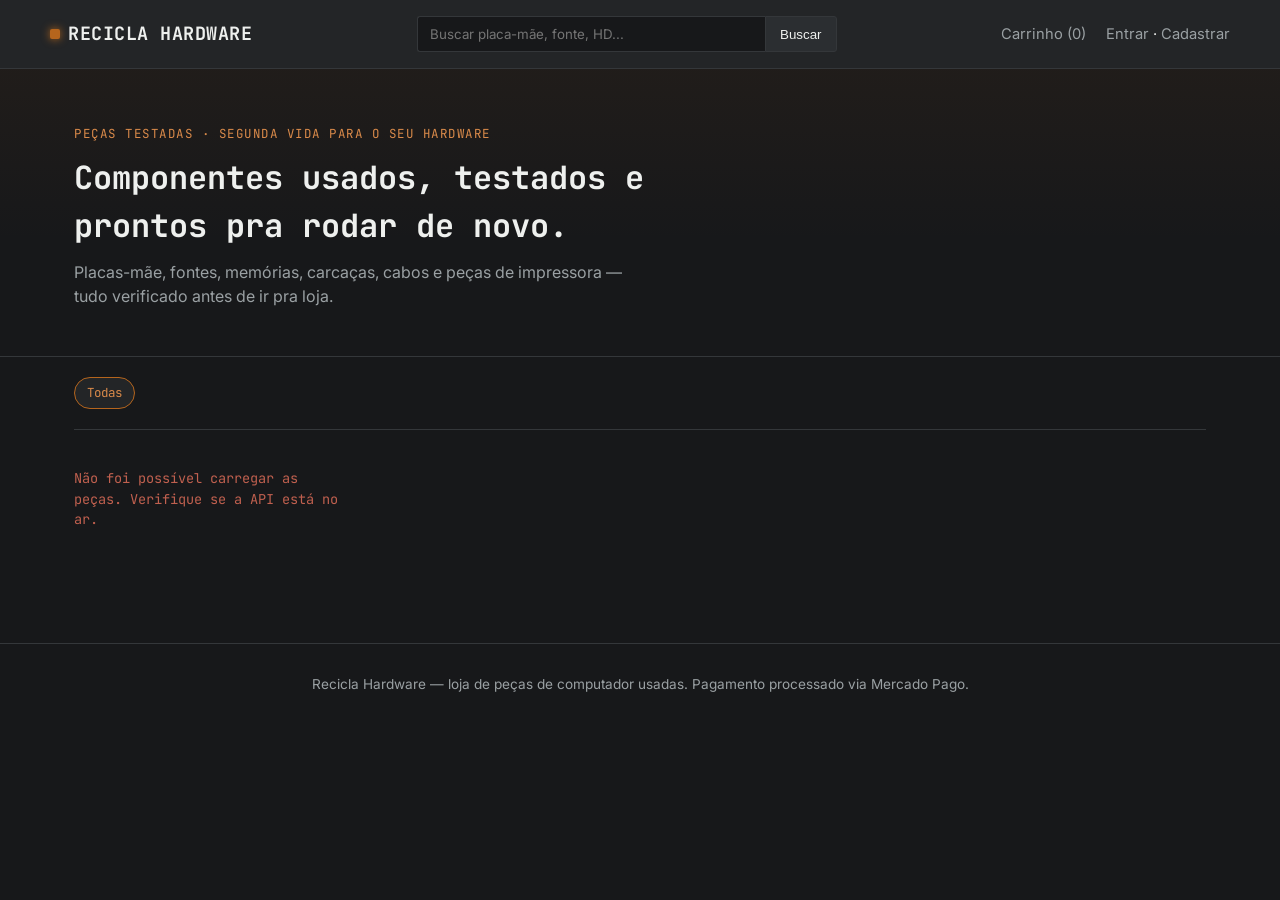
<file: loja-pecas-frontend/frontend/index.html>
<!DOCTYPE html>
<html lang="pt-BR">
<head>
<meta charset="UTF-8">
<meta name="viewport" content="width=device-width, initial-scale=1.0">
<title>Recicla Hardware — Peças de computador usadas</title>
<link rel="stylesheet" href="css/style.css">
</head>
<body>

<header class="topo">
  <div class="container topo-inner">
    <div class="logo"><span class="chip"></span> RECICLA HARDWARE</div>
    <form class="busca-form" id="form-busca">
      <input type="text" id="campo-busca" placeholder="Buscar placa-mãe, fonte, HD...">
      <button type="submit">Buscar</button>
    </form>
    <nav class="topo-nav">
      <a href="carrinho.html">Carrinho (<span id="contador-carrinho">0</span>)</a>
      <span id="area-usuario"></span>
    </nav>
  </div>
</header>

<section class="hero">
  <div class="container">
    <span class="eyebrow">Peças testadas &middot; segunda vida para o seu hardware</span>
    <h1>Componentes usados, testados e prontos pra rodar de novo.</h1>
    <p>Placas-mãe, fontes, memórias, carcaças, cabos e peças de impressora — tudo verificado antes de ir pra loja.</p>
  </div>
</section>

<div class="container">
  <div class="categorias-trilha" id="lista-categorias">
    <span class="categoria-pino ativa" data-id="">Todas</span>
  </div>

  <div class="grid-produtos" id="grid-produtos">
    <p style="color:var(--texto-fraco)">Carregando peças...</p>
  </div>
</div>

<footer>
  Recicla Hardware — loja de peças de computador usadas. Pagamento processado via Mercado Pago.
</footer>

<script src="js/api.js"></script>
<script>
const params = new URLSearchParams(window.location.search);
let categoriaAtual = params.get('categoria') || '';
let buscaAtual = params.get('busca') || '';

function renderUsuario() {
  const usuario = pegarUsuario();
  const area = document.getElementById('area-usuario');
  if (usuario) {
    area.innerHTML = `<a href="pedidos.html">${usuario.nome.split(' ')[0]}</a> · <a href="#" onclick="sair();return false;">Sair</a>` +
      (usuario.is_admin ? ' · <a href="admin.html">Admin</a>' : '');
  } else {
    area.innerHTML = `<a href="login.html">Entrar</a> · <a href="cadastro.html">Cadastrar</a>`;
  }
}

async function carregarCategorias() {
  try {
    const categorias = await api('/produtos/categorias/todas');
    const lista = document.getElementById('lista-categorias');
    categorias.forEach(c => {
      const el = document.createElement('span');
      el.className = 'categoria-pino' + (String(c.id) === categoriaAtual ? ' ativa' : '');
      el.textContent = c.nome;
      el.onclick = () => { window.location.href = `index.html?categoria=${c.id}`; };
      lista.appendChild(el);
    });
  } catch (e) { console.error(e); }
}

async function carregarProdutos() {
  const grid = document.getElementById('grid-produtos');
  try {
    let query = [];
    if (categoriaAtual) query.push(`categoria=${categoriaAtual}`);
    if (buscaAtual) query.push(`busca=${encodeURIComponent(buscaAtual)}`);
    const produtos = await api(`/produtos${query.length ? '?' + query.join('&') : ''}`);

    if (produtos.length === 0) {
      grid.innerHTML = '<p style="color:var(--texto-fraco)">Nenhuma peça encontrada.</p>';
      return;
    }

    grid.innerHTML = '';
    produtos.forEach(p => {
      const card = document.createElement('div');
      card.className = 'card-produto';
      card.innerHTML = `
        <a href="produto.html?id=${p.id}">
          <div class="imagem">${p.imagem_url ? `<img src="${p.imagem_url}" alt="${p.titulo}">` : 'sem imagem'}</div>
        </a>
        <div class="info">
          <span class="condicao">${p.condicao}</span>
          <h3><a href="produto.html?id=${p.id}" style="color:inherit">${p.titulo}</a></h3>
          <span class="preco">R$ ${Number(p.preco).toFixed(2)}</span>
          ${p.estoque <= 2 ? `<span class="estoque-baixo">últimas ${p.estoque} unid.</span>` : ''}
        </div>`;
      grid.appendChild(card);
    });
  } catch (e) {
    grid.innerHTML = `<p class="erro-msg">Não foi possível carregar as peças. Verifique se a API está no ar.</p>`;
  }
}

document.getElementById('form-busca').addEventListener('submit', (e) => {
  e.preventDefault();
  const valor = document.getElementById('campo-busca').value;
  window.location.href = `index.html?busca=${encodeURIComponent(valor)}`;
});

renderUsuario();
carregarCategorias();
carregarProdutos();
</script>
</body>
</html>
</file>
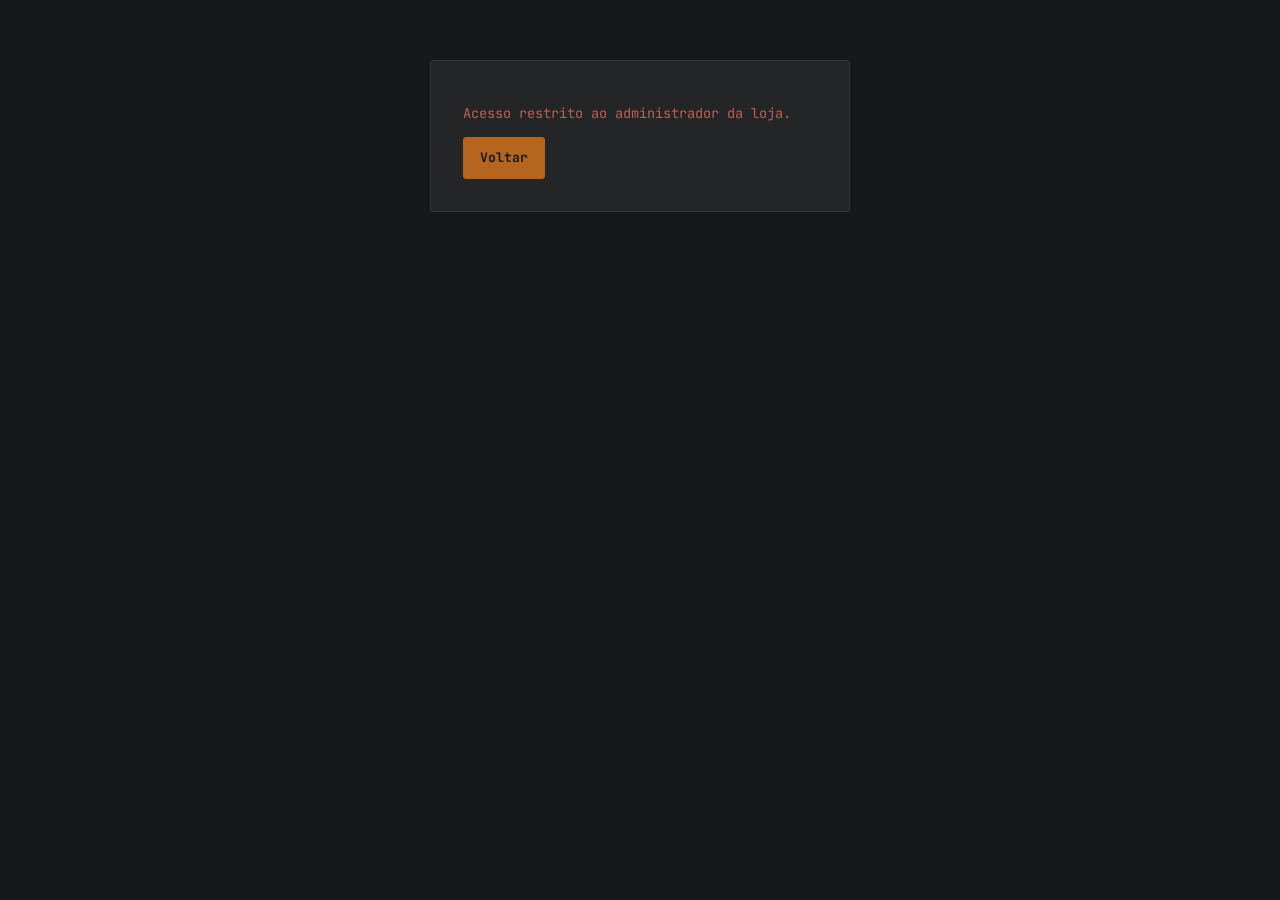
<file: loja-pecas-frontend/frontend/admin.html>
<!DOCTYPE html>
<html lang="pt-BR">
<head>
<meta charset="UTF-8">
<meta name="viewport" content="width=device-width, initial-scale=1.0">
<title>Admin — Recicla Hardware</title>
<link rel="stylesheet" href="css/style.css">
</head>
<body>

<header class="topo">
  <div class="container topo-inner">
    <div class="logo"><a href="index.html" style="color:inherit"><span class="chip"></span> RECICLA HARDWARE — ADMIN</a></div>
    <nav class="topo-nav"><a href="index.html">Ver loja</a> · <a href="#" onclick="sair();return false;">Sair</a></nav>
  </div>
</header>

<div class="container" style="padding:40px 0; max-width:900px">
  <h1 id="titulo-form">Cadastrar nova peça</h1>
  <form id="form-produto" class="form-card" style="max-width:100%;margin:0 0 40px">
    <input type="hidden" id="produto_id">
    <div class="campo"><label>Título</label><input type="text" id="titulo" required></div>
    <div class="campo"><label>Descrição</label><textarea id="descricao" rows="3"></textarea></div>
    <div class="campo"><label>Categoria</label><select id="categoria_id"></select></div>
    <div class="campo"><label>Condição</label>
      <select id="condicao">
        <option value="usado">Usado - funcionando</option>
        <option value="seminovo">Seminovo</option>
        <option value="para retirada de peças">Para retirada de peças</option>
      </select>
    </div>
    <div class="campo"><label>Preço (R$)</label><input type="number" step="0.01" id="preco" required></div>
    <div class="campo"><label>Estoque</label><input type="number" id="estoque" value="1" required></div>
    <div class="campo"><label>URL da imagem</label><input type="text" id="imagem_url" placeholder="https://..."></div>
    <button class="btn" type="submit" id="btn-submit">Cadastrar peça</button>
    <button class="btn secundario" type="button" id="btn-cancelar" style="display:none;margin-left:8px">Cancelar edição</button>
    <p id="msg" class="ok-msg"></p>
  </form>

  <h2>Peças cadastradas</h2>
  <div id="lista-admin"></div>
</div>

<script src="js/api.js"></script>
<script>
async function verificarAcesso() {
  const usuario = pegarUsuario();
  if (!usuario || !usuario.is_admin) {
    document.body.innerHTML = '<div class="form-card"><p class="erro-msg">Acesso restrito ao administrador da loja.</p><a class="btn" href="index.html">Voltar</a></div>';
    throw new Error('sem acesso');
  }
}

async function carregarCategorias() {
  const select = document.getElementById('categoria_id');
  const categorias = await api('/produtos/categorias/todas');
  select.innerHTML = categorias.map(c => `<option value="${c.id}">${c.nome}</option>`).join('');
}

let produtosCache = [];

async function carregarLista() {
  const lista = document.getElementById('lista-admin');
  produtosCache = await api('/produtos');
  lista.innerHTML = produtosCache.map(p => `
    <div class="linha-carrinho">
      <div style="flex:1"><strong>${p.titulo}</strong> · R$ ${Number(p.preco).toFixed(2)} · estoque: ${p.estoque}</div>
      <button class="btn secundario" data-editar="${p.id}">editar</button>
      <button class="btn secundario" data-remover="${p.id}">remover</button>
    </div>`).join('');

  lista.querySelectorAll('button[data-remover]').forEach(btn => {
    btn.onclick = async () => {
      if (!confirm('Remover esta peça da loja?')) return;
      await api(`/produtos/${btn.dataset.remover}`, { method: 'DELETE' });
      carregarLista();
    };
  });

  lista.querySelectorAll('button[data-editar]').forEach(btn => {
    btn.onclick = () => preencherFormularioParaEdicao(btn.dataset.editar);
  });
}

function preencherFormularioParaEdicao(id) {
  const p = produtosCache.find(item => String(item.id) === String(id));
  if (!p) return;

  document.getElementById('produto_id').value = p.id;
  document.getElementById('titulo').value = p.titulo;
  document.getElementById('descricao').value = p.descricao || '';
  document.getElementById('categoria_id').value = p.categoria_id || '';
  document.getElementById('condicao').value = p.condicao || 'usado';
  document.getElementById('preco').value = p.preco;
  document.getElementById('estoque').value = p.estoque;
  document.getElementById('imagem_url').value = p.imagem_url || '';

  document.getElementById('titulo-form').textContent = `Editando: ${p.titulo}`;
  document.getElementById('btn-submit').textContent = 'Salvar alterações';
  document.getElementById('btn-cancelar').style.display = 'inline-block';
  document.getElementById('msg').textContent = '';

  window.scrollTo({ top: 0, behavior: 'smooth' });
}

function cancelarEdicao() {
  document.getElementById('form-produto').reset();
  document.getElementById('produto_id').value = '';
  document.getElementById('titulo-form').textContent = 'Cadastrar nova peça';
  document.getElementById('btn-submit').textContent = 'Cadastrar peça';
  document.getElementById('btn-cancelar').style.display = 'none';
}

document.getElementById('btn-cancelar').addEventListener('click', cancelarEdicao);

document.getElementById('form-produto').addEventListener('submit', async (e) => {
  e.preventDefault();
  const msg = document.getElementById('msg');
  const id = document.getElementById('produto_id').value;
  const dados = {
    titulo: document.getElementById('titulo').value,
    descricao: document.getElementById('descricao').value,
    categoria_id: document.getElementById('categoria_id').value,
    condicao: document.getElementById('condicao').value,
    preco: document.getElementById('preco').value,
    estoque: document.getElementById('estoque').value,
    imagem_url: document.getElementById('imagem_url').value
  };

  try {
    if (id) {
      // edição de peça existente — mantém ativo=true
      await api(`/produtos/${id}`, { method: 'PUT', body: JSON.stringify({ ...dados, ativo: true }) });
      msg.className = 'ok-msg';
      msg.textContent = 'Peça atualizada com sucesso!';
      cancelarEdicao();
    } else {
      await api('/produtos', { method: 'POST', body: JSON.stringify(dados) });
      msg.className = 'ok-msg';
      msg.textContent = 'Peça cadastrada com sucesso!';
      e.target.reset();
    }
    carregarLista();
  } catch (err) {
    msg.className = 'erro-msg';
    msg.textContent = err.message;
  }
});

verificarAcesso().then(() => { carregarCategorias(); carregarLista(); });
</script>
</body>
</html>
</file>
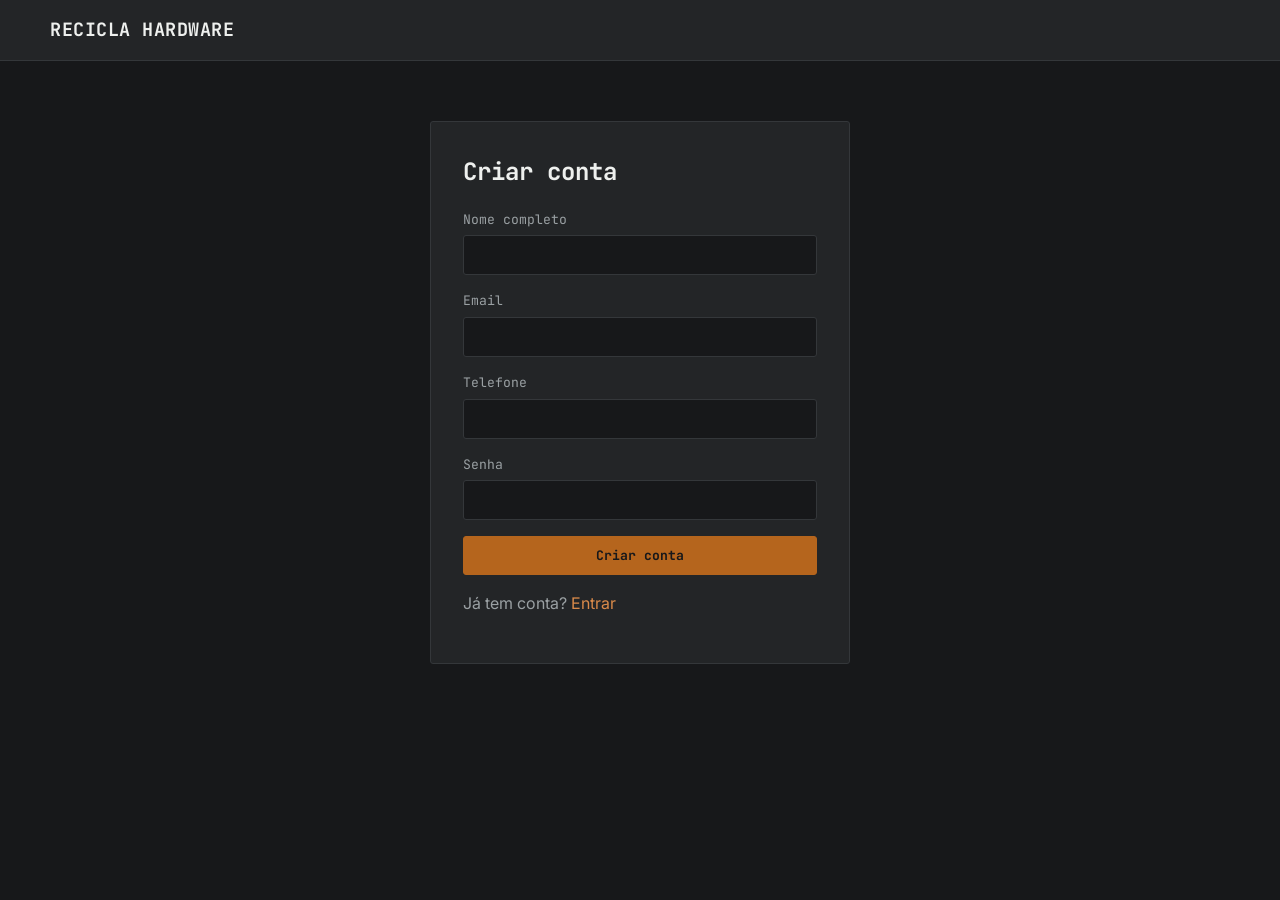
<file: loja-pecas-frontend/frontend/cadastro.html>
<!DOCTYPE html>
<html lang="pt-BR">
<head>
<meta charset="UTF-8">
<meta name="viewport" content="width=device-width, initial-scale=1.0">
<title>Cadastro — Recicla Hardware</title>
<link rel="stylesheet" href="css/style.css">
</head>
<body>

<header class="topo">
  <div class="container topo-inner">
    <div class="logo"><a href="index.html" style="color:inherit"><span class="chip"></span> RECICLA HARDWARE</a></div>
  </div>
</header>

<div class="form-card">
  <h2>Criar conta</h2>
  <form id="form-cadastro">
    <div class="campo"><label>Nome completo</label><input type="text" id="nome" required></div>
    <div class="campo"><label>Email</label><input type="email" id="email" required></div>
    <div class="campo"><label>Telefone</label><input type="text" id="telefone"></div>
    <div class="campo"><label>Senha</label><input type="password" id="senha" required minlength="6"></div>
    <button class="btn bloco" type="submit">Criar conta</button>
    <p id="msg-erro" class="erro-msg"></p>
  </form>
  <p style="margin-top:16px;color:var(--texto-fraco)">Já tem conta? <a href="login.html">Entrar</a></p>
</div>

<script src="js/api.js"></script>
<script>
document.getElementById('form-cadastro').addEventListener('submit', async (e) => {
  e.preventDefault();
  const msgErro = document.getElementById('msg-erro');
  msgErro.textContent = '';
  try {
    const resposta = await api('/auth/cadastro', {
      method: 'POST',
      body: JSON.stringify({
        nome: document.getElementById('nome').value,
        email: document.getElementById('email').value,
        telefone: document.getElementById('telefone').value,
        senha: document.getElementById('senha').value
      })
    });
    salvarSessao(resposta.usuario, resposta.token);
    window.location.href = 'index.html';
  } catch (e) {
    msgErro.textContent = e.message;
  }
});
</script>
</body>
</html>
</file>
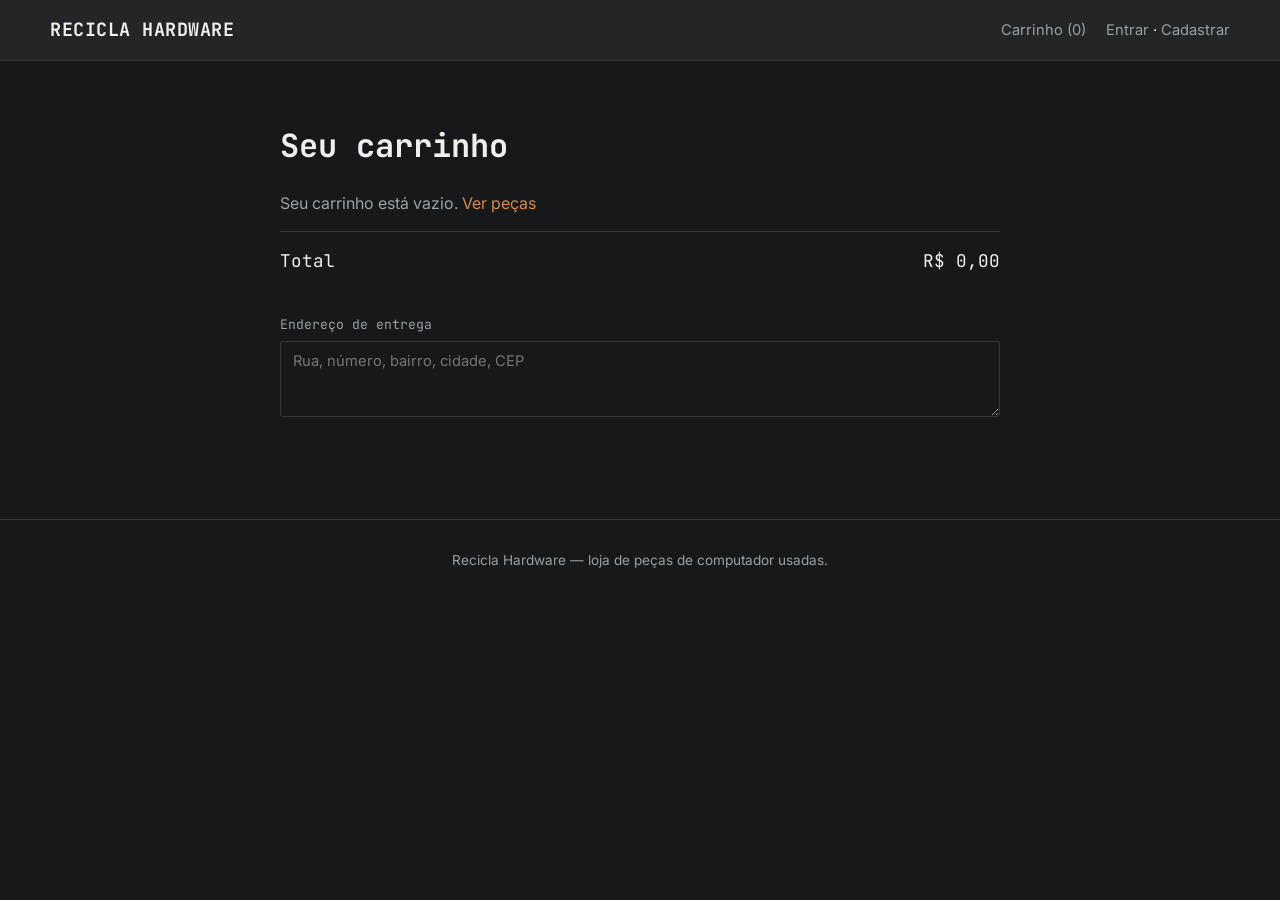
<file: loja-pecas-frontend/frontend/carrinho.html>
<!DOCTYPE html>
<html lang="pt-BR">
<head>
<meta charset="UTF-8">
<meta name="viewport" content="width=device-width, initial-scale=1.0">
<title>Carrinho — Recicla Hardware</title>
<link rel="stylesheet" href="css/style.css">
</head>
<body>

<header class="topo">
  <div class="container topo-inner">
    <div class="logo"><a href="index.html" style="color:inherit"><span class="chip"></span> RECICLA HARDWARE</a></div>
    <nav class="topo-nav">
      <a href="carrinho.html">Carrinho (<span id="contador-carrinho">0</span>)</a>
      <span id="area-usuario"></span>
    </nav>
  </div>
</header>

<div class="container" style="padding:40px 0; max-width:720px">
  <h1>Seu carrinho</h1>
  <div id="lista-itens"></div>
  <div class="resumo-total"><span>Total</span><span id="valor-total">R$ 0,00</span></div>

  <div class="campo" style="margin-top:24px">
    <label>Endereço de entrega</label>
    <textarea id="endereco" rows="3" placeholder="Rua, número, bairro, cidade, CEP"></textarea>
  </div>

  <p id="msg-erro" class="erro-msg"></p>
  <button class="btn bloco" id="btn-finalizar" style="margin-top:10px">Finalizar compra com Mercado Pago</button>
</div>

<footer>Recicla Hardware — loja de peças de computador usadas.</footer>

<script src="js/api.js"></script>
<script>
function renderUsuario() {
  const usuario = pegarUsuario();
  const area = document.getElementById('area-usuario');
  area.innerHTML = usuario
    ? `<a href="pedidos.html">${usuario.nome.split(' ')[0]}</a> · <a href="#" onclick="sair();return false;">Sair</a>`
    : `<a href="login.html">Entrar</a> · <a href="cadastro.html">Cadastrar</a>`;
}

function renderCarrinho() {
  const carrinho = pegarCarrinho();
  const lista = document.getElementById('lista-itens');
  if (carrinho.length === 0) {
    lista.innerHTML = '<p style="color:var(--texto-fraco)">Seu carrinho está vazio. <a href="index.html">Ver peças</a></p>';
    document.getElementById('btn-finalizar').style.display = 'none';
    document.getElementById('valor-total').textContent = 'R$ 0,00';
    return;
  }
  lista.innerHTML = '';
  let total = 0;
  carrinho.forEach(item => {
    total += item.preco * item.quantidade;
    const linha = document.createElement('div');
    linha.className = 'linha-carrinho';
    linha.innerHTML = `
      <div class="imagem-mini">${item.imagem_url ? `<img src="${item.imagem_url}">` : ''}</div>
      <div style="flex:1">
        <strong>${item.titulo}</strong><br>
        <span style="color:var(--texto-fraco)">R$ ${item.preco.toFixed(2)} cada</span>
      </div>
      <div class="qtd-controle">
        <button data-acao="menos">−</button>
        <span>${item.quantidade}</span>
        <button data-acao="mais">+</button>
      </div>
      <strong>R$ ${(item.preco * item.quantidade).toFixed(2)}</strong>
      <button class="btn secundario" data-acao="remover">remover</button>`;
    linha.querySelector('[data-acao="mais"]').onclick = () => { item.quantidade++; salvarCarrinho(carrinho); renderCarrinho(); };
    linha.querySelector('[data-acao="menos"]').onclick = () => {
      item.quantidade--;
      if (item.quantidade <= 0) removerDoCarrinho(item.produto_id);
      else salvarCarrinho(carrinho);
      renderCarrinho();
    };
    linha.querySelector('[data-acao="remover"]').onclick = () => { removerDoCarrinho(item.produto_id); renderCarrinho(); };
    lista.appendChild(linha);
  });
  document.getElementById('valor-total').textContent = `R$ ${total.toFixed(2)}`;
}

document.getElementById('btn-finalizar').addEventListener('click', async () => {
  const msgErro = document.getElementById('msg-erro');
  msgErro.textContent = '';

  if (!pegarUsuario()) {
    window.location.href = 'login.html?voltar=carrinho.html';
    return;
  }

  const carrinho = pegarCarrinho();
  const endereco = document.getElementById('endereco').value;
  if (!endereco) { msgErro.textContent = 'Informe o endereço de entrega.'; return; }

  try {
    const resposta = await api('/pagamentos/criar-preferencia', {
      method: 'POST',
      body: JSON.stringify({
        itens: carrinho.map(i => ({ produto_id: i.produto_id, quantidade: i.quantidade })),
        endereco_entrega: endereco
      })
    });
    localStorage.removeItem('carrinho');
    window.location.href = resposta.init_point; // leva o cliente ao checkout do Mercado Pago
  } catch (e) {
    msgErro.textContent = e.message;
  }
});

renderUsuario();
renderCarrinho();
</script>
</body>
</html>
</file>
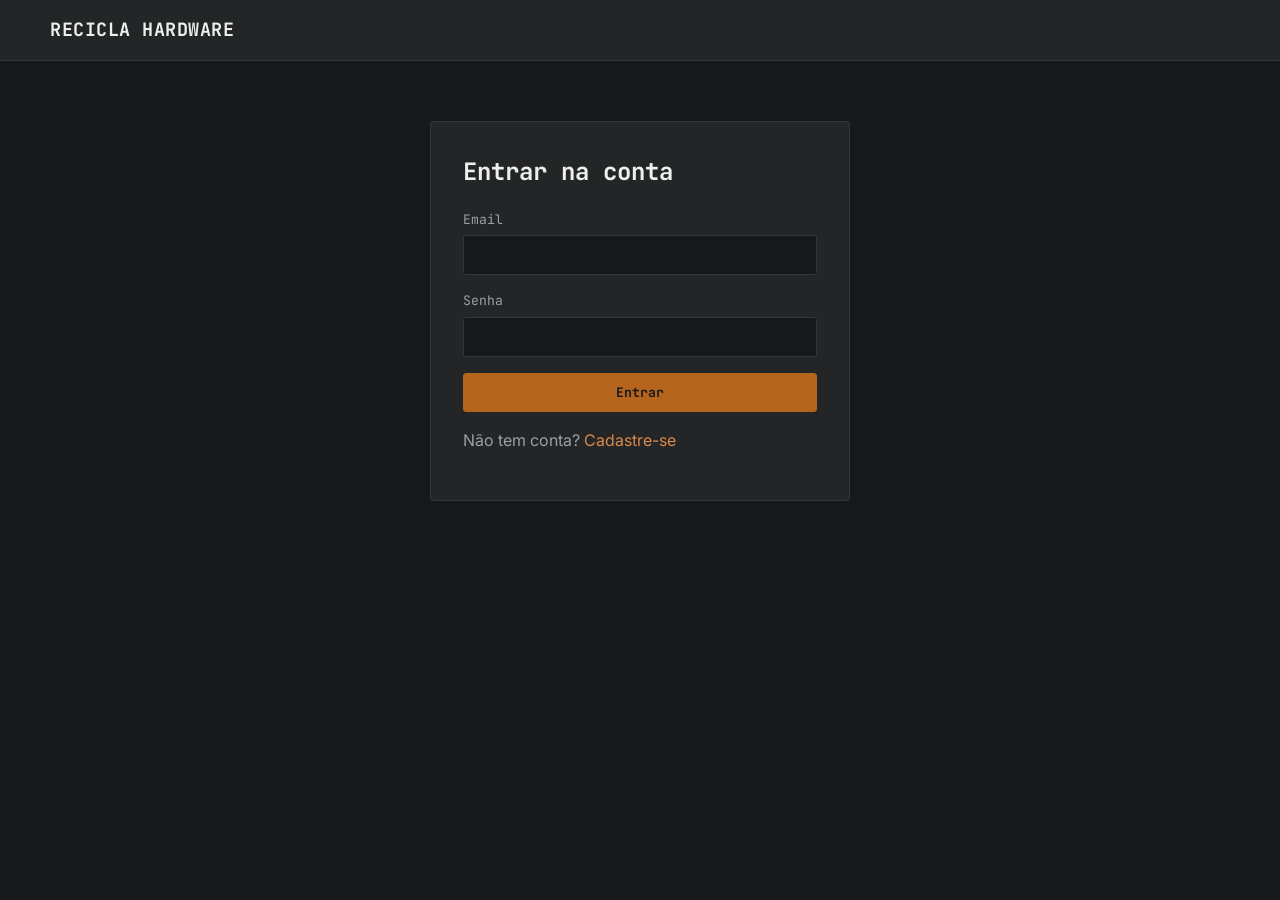
<file: loja-pecas-frontend/frontend/login.html>
<!DOCTYPE html>
<html lang="pt-BR">
<head>
<meta charset="UTF-8">
<meta name="viewport" content="width=device-width, initial-scale=1.0">
<title>Entrar — Recicla Hardware</title>
<link rel="stylesheet" href="css/style.css">
</head>
<body>

<header class="topo">
  <div class="container topo-inner">
    <div class="logo"><a href="index.html" style="color:inherit"><span class="chip"></span> RECICLA HARDWARE</a></div>
  </div>
</header>

<div class="form-card">
  <h2>Entrar na conta</h2>
  <form id="form-login">
    <div class="campo"><label>Email</label><input type="email" id="email" required></div>
    <div class="campo"><label>Senha</label><input type="password" id="senha" required></div>
    <button class="btn bloco" type="submit">Entrar</button>
    <p id="msg-erro" class="erro-msg"></p>
  </form>
  <p style="margin-top:16px;color:var(--texto-fraco)">Não tem conta? <a href="cadastro.html">Cadastre-se</a></p>
</div>

<script src="js/api.js"></script>
<script>
document.getElementById('form-login').addEventListener('submit', async (e) => {
  e.preventDefault();
  const msgErro = document.getElementById('msg-erro');
  msgErro.textContent = '';
  try {
    const resposta = await api('/auth/login', {
      method: 'POST',
      body: JSON.stringify({
        email: document.getElementById('email').value,
        senha: document.getElementById('senha').value
      })
    });
    salvarSessao(resposta.usuario, resposta.token);
    const voltar = new URLSearchParams(window.location.search).get('voltar');
    window.location.href = voltar || 'index.html';
  } catch (e) {
    msgErro.textContent = e.message;
  }
});
</script>
</body>
</html>
</file>
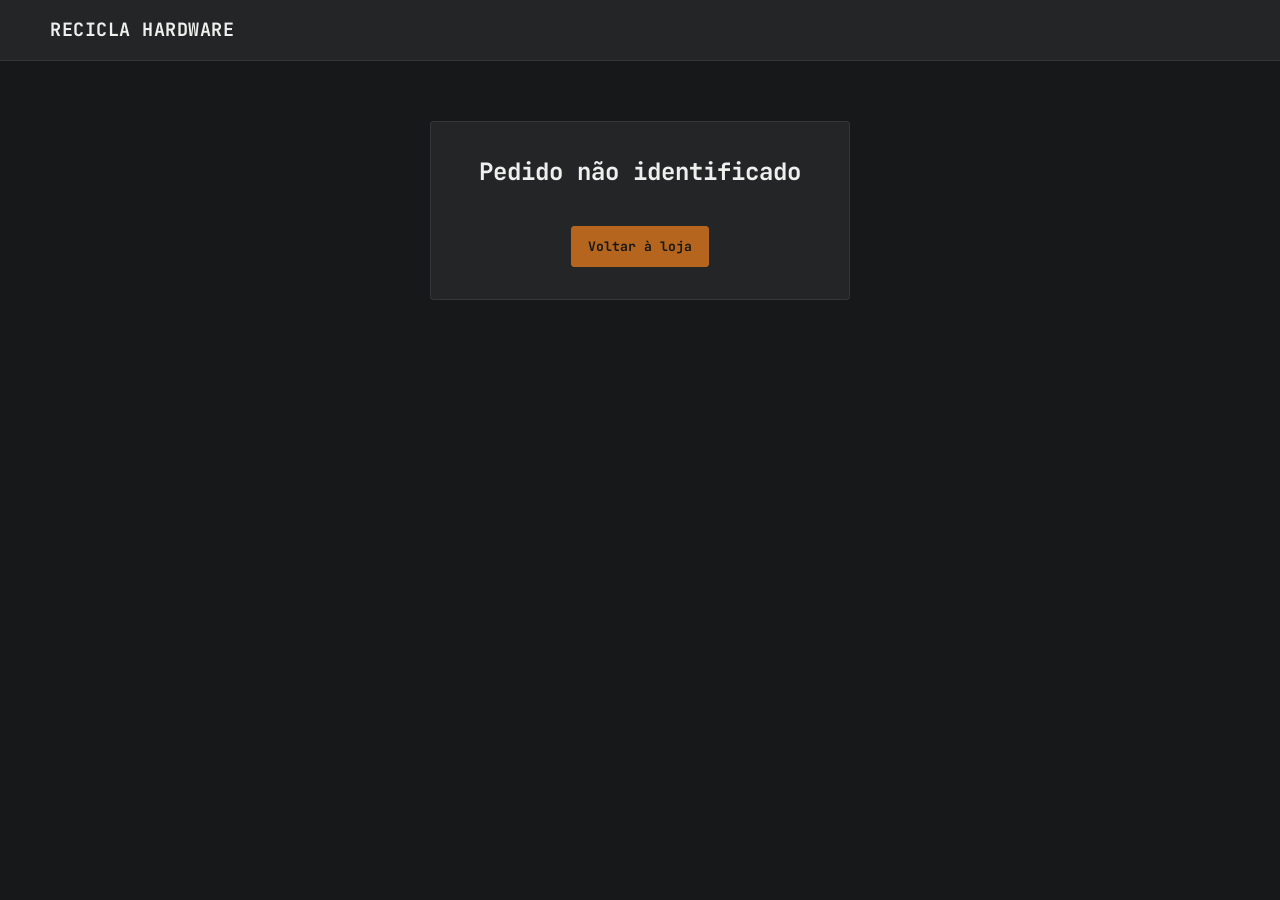
<file: loja-pecas-frontend/frontend/pedido-confirmado.html>
<!DOCTYPE html>
<html lang="pt-BR">
<head>
<meta charset="UTF-8">
<meta name="viewport" content="width=device-width, initial-scale=1.0">
<title>Pedido — Recicla Hardware</title>
<link rel="stylesheet" href="css/style.css">
</head>
<body>

<header class="topo">
  <div class="container topo-inner">
    <div class="logo"><a href="index.html" style="color:inherit"><span class="chip"></span> RECICLA HARDWARE</a></div>
  </div>
</header>

<div class="form-card" style="text-align:center">
  <h2 id="titulo">Verificando seu pedido...</h2>
  <p id="detalhe" style="color:var(--texto-fraco)"></p>
  <a class="btn" href="index.html" style="margin-top:16px;display:inline-block">Voltar à loja</a>
</div>

<script src="js/api.js"></script>
<script>
async function verificar() {
  const params = new URLSearchParams(window.location.search);
  const pedidoId = params.get('pedido');
  const titulo = document.getElementById('titulo');
  const detalhe = document.getElementById('detalhe');
  if (!pedidoId) { titulo.textContent = 'Pedido não identificado'; return; }

  try {
    const pedido = await api(`/pagamentos/status/${pedidoId}`);
    if (pedido.status === 'pago') {
      titulo.textContent = 'Pagamento aprovado! 🎉';
      detalhe.textContent = `Pedido #${pedido.id} confirmado. Você vai receber os detalhes de envio por email.`;
    } else if (pedido.status === 'pendente') {
      titulo.textContent = 'Pagamento em processamento';
      detalhe.textContent = `Assim que o Mercado Pago confirmar, seu pedido #${pedido.id} será atualizado automaticamente.`;
    } else {
      titulo.textContent = 'Pagamento não concluído';
      detalhe.textContent = `O pedido #${pedido.id} não foi aprovado. Você pode tentar novamente.`;
    }
  } catch (e) {
    titulo.textContent = 'Não foi possível verificar o pedido';
  }
}
verificar();
</script>
</body>
</html>
</file>
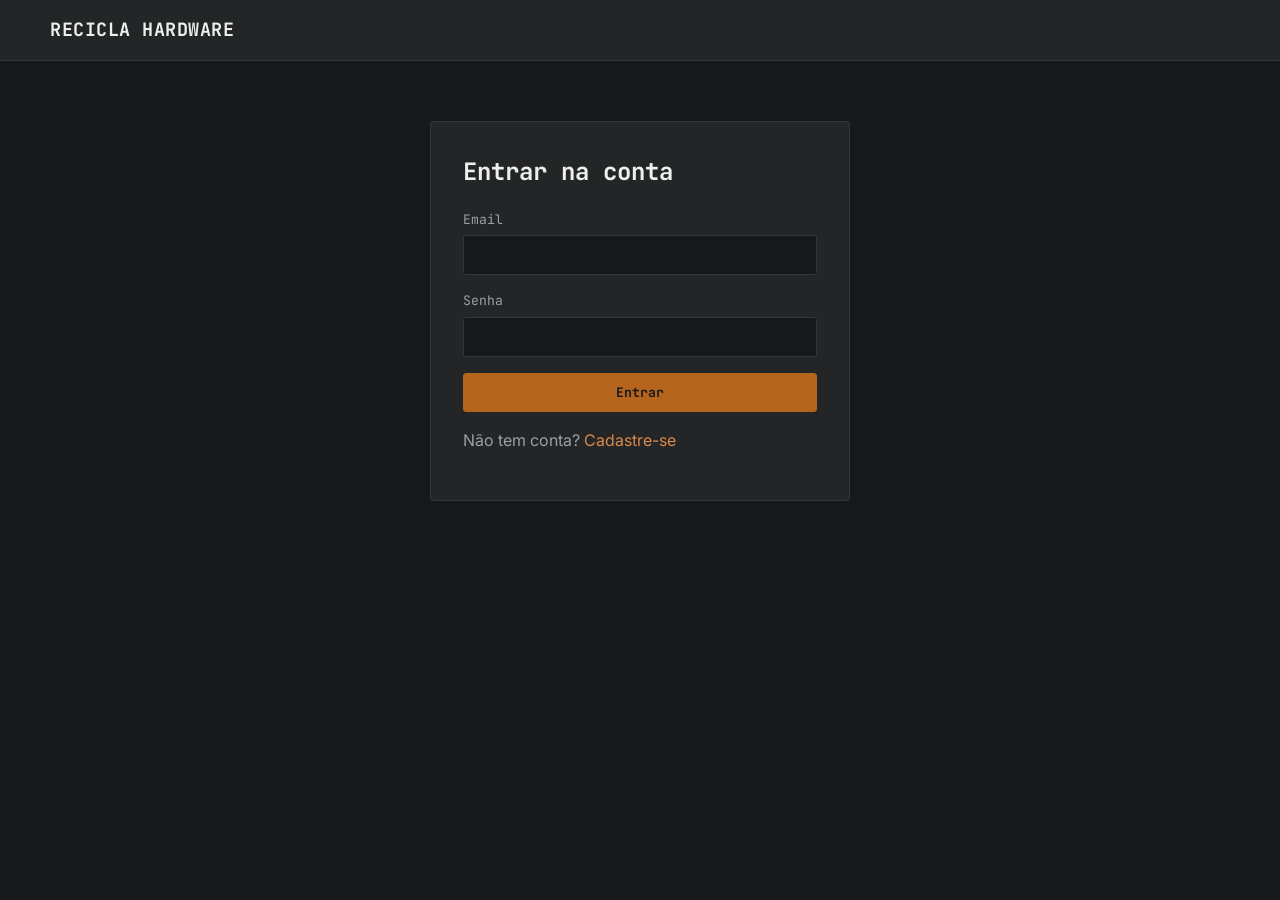
<file: loja-pecas-frontend/frontend/pedidos.html>
<!DOCTYPE html>
<html lang="pt-BR">
<head>
<meta charset="UTF-8">
<meta name="viewport" content="width=device-width, initial-scale=1.0">
<title>Meus pedidos — Recicla Hardware</title>
<link rel="stylesheet" href="css/style.css">
</head>
<body>

<header class="topo">
  <div class="container topo-inner">
    <div class="logo"><a href="index.html" style="color:inherit"><span class="chip"></span> RECICLA HARDWARE</a></div>
    <nav class="topo-nav"><a href="#" onclick="sair();return false;">Sair</a></nav>
  </div>
</header>

<div class="container" style="padding:40px 0; max-width:720px">
  <h1>Meus pedidos</h1>
  <div id="lista-pedidos"></div>
</div>

<script src="js/api.js"></script>
<script>
async function carregar() {
  if (!pegarUsuario()) { window.location.href = 'login.html'; return; }
  const lista = document.getElementById('lista-pedidos');
  try {
    const pedidos = await api('/pedidos/meus');
    if (pedidos.length === 0) { lista.innerHTML = '<p style="color:var(--texto-fraco)">Você ainda não fez nenhum pedido.</p>'; return; }
    lista.innerHTML = pedidos.map(p => `
      <div class="linha-carrinho">
        <div style="flex:1">
          <strong>Pedido #${p.id}</strong><br>
          <span style="color:var(--texto-fraco)">${new Date(p.criado_em).toLocaleDateString('pt-BR')} · status: ${p.status}</span>
        </div>
        <strong>R$ ${Number(p.total).toFixed(2)}</strong>
      </div>`).join('');
  } catch (e) {
    lista.innerHTML = '<p class="erro-msg">Erro ao carregar pedidos.</p>';
  }
}
carregar();
</script>
</body>
</html>
</file>
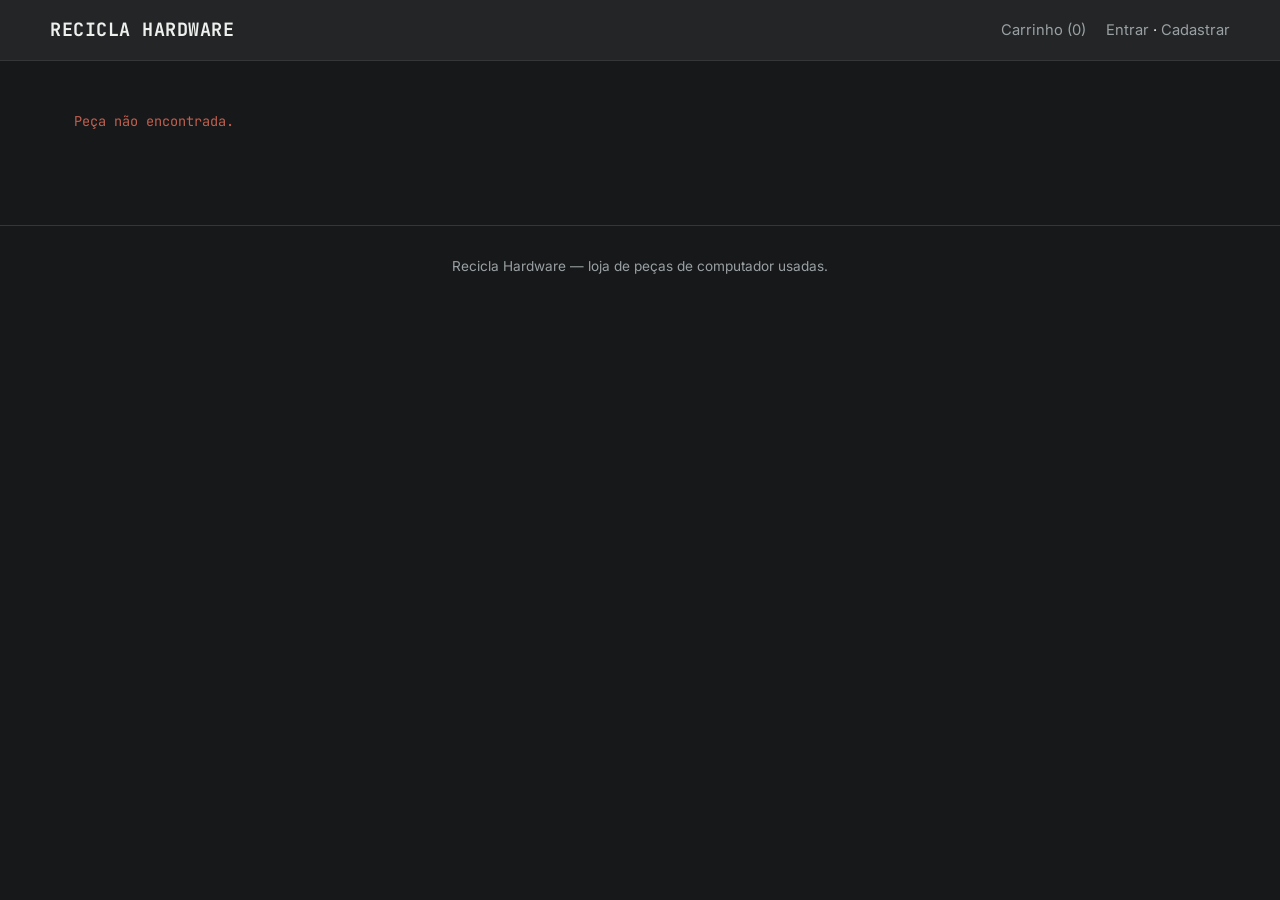
<file: loja-pecas-frontend/frontend/produto.html>
<!DOCTYPE html>
<html lang="pt-BR">
<head>
<meta charset="UTF-8">
<meta name="viewport" content="width=device-width, initial-scale=1.0">
<title>Peça — Recicla Hardware</title>
<link rel="stylesheet" href="css/style.css">
</head>
<body>

<header class="topo">
  <div class="container topo-inner">
    <div class="logo"><a href="index.html" style="color:inherit"><span class="chip"></span> RECICLA HARDWARE</a></div>
    <nav class="topo-nav">
      <a href="carrinho.html">Carrinho (<span id="contador-carrinho">0</span>)</a>
      <span id="area-usuario"></span>
    </nav>
  </div>
</header>

<div class="container">
  <div class="pagina-produto" id="conteudo-produto">
    <p style="color:var(--texto-fraco)">Carregando...</p>
  </div>
</div>

<footer>Recicla Hardware — loja de peças de computador usadas.</footer>

<script src="js/api.js"></script>
<script>
function renderUsuario() {
  const usuario = pegarUsuario();
  const area = document.getElementById('area-usuario');
  area.innerHTML = usuario
    ? `<a href="pedidos.html">${usuario.nome.split(' ')[0]}</a> · <a href="#" onclick="sair();return false;">Sair</a>`
    : `<a href="login.html">Entrar</a> · <a href="cadastro.html">Cadastrar</a>`;
}

async function carregar() {
  const id = new URLSearchParams(window.location.search).get('id');
  const container = document.getElementById('conteudo-produto');
  try {
    const p = await api(`/produtos/${id}`);
    container.innerHTML = `
      <div class="imagem-grande">${p.imagem_url ? `<img src="${p.imagem_url}" alt="${p.titulo}">` : ''}</div>
      <div>
        <span class="condicao">${p.condicao}</span>
        <h1>${p.titulo}</h1>
        <p style="color:var(--texto-fraco)">${p.descricao || ''}</p>
        <div class="spec-linha"><span>Categoria</span><span>${p.categoria_nome || '—'}</span></div>
        <div class="spec-linha"><span>Estoque</span><span>${p.estoque} unidade(s)</span></div>
        <p class="preco" style="font-size:1.6rem;margin:20px 0">R$ ${Number(p.preco).toFixed(2)}</p>
        <button class="btn bloco" id="btn-add" ${p.estoque === 0 ? 'disabled' : ''}>
          ${p.estoque === 0 ? 'Fora de estoque' : 'Adicionar ao carrinho'}
        </button>
      </div>`;
    document.getElementById('btn-add')?.addEventListener('click', () => {
      adicionarAoCarrinho(p, 1);
      window.location.href = 'carrinho.html';
    });
  } catch (e) {
    container.innerHTML = '<p class="erro-msg">Peça não encontrada.</p>';
  }
}

renderUsuario();
carregar();
</script>
</body>
</html>
</file>
<file: loja-pecas-frontend/frontend/css/style.css>
@import url('https://fonts.googleapis.com/css2?family=JetBrains+Mono:wght@400;500;700&family=Inter:wght@400;500;600;700&display=swap');

:root {
  --grafite: #17181a;
  --grafite-alto: #232527;
  --aco: #2b2e31;
  --cobre: #b5651d;
  --cobre-claro: #d98a4a;
  --prata-solda: #c7ccd1;
  --texto: #eef0ee;
  --texto-fraco: #9aa0a3;
  --verde-ok: #6fae74;
  --vermelho-erro: #c0604f;
  --borda: #34373a;
  --radius: 3px;
}

* { box-sizing: border-box; }

body {
  margin: 0;
  background: var(--grafite);
  color: var(--texto);
  font-family: 'Inter', sans-serif;
  line-height: 1.5;
}

h1, h2, h3, .mono { font-family: 'JetBrains Mono', monospace; }

a { color: var(--cobre-claro); text-decoration: none; }
a:hover { text-decoration: underline; }

.container { max-width: 1180px; margin: 0 auto; padding: 0 24px; }

/* Cabeçalho estilo "placa de identificação" */
header.topo {
  border-bottom: 1px solid var(--borda);
  background: var(--grafite-alto);
  position: sticky; top: 0; z-index: 10;
}
.topo-inner {
  display: flex; align-items: center; justify-content: space-between;
  padding: 16px 0;
}
.logo {
  font-family: 'JetBrains Mono', monospace;
  font-weight: 700;
  font-size: 1.15rem;
  letter-spacing: 0.5px;
  display: flex; align-items: center; gap: 8px;
}
.logo .chip {
  width: 10px; height: 10px; background: var(--cobre); border-radius: 2px;
  box-shadow: 0 0 8px var(--cobre);
}
nav.topo-nav { display: flex; gap: 20px; align-items: center; font-size: 0.92rem; }
nav.topo-nav a { color: var(--texto-fraco); }
nav.topo-nav a:hover { color: var(--texto); text-decoration: none; }

.busca-form { display: flex; gap: 0; flex: 1; max-width: 420px; margin: 0 24px; }
.busca-form input {
  flex: 1; background: var(--grafite); border: 1px solid var(--borda); border-right: none;
  color: var(--texto); padding: 9px 12px; border-radius: var(--radius) 0 0 var(--radius);
  font-family: 'Inter', sans-serif;
}
.busca-form button {
  background: var(--aco); border: 1px solid var(--borda); color: var(--texto);
  padding: 9px 14px; border-radius: 0 var(--radius) var(--radius) 0; cursor: pointer;
}

/* Hero */
.hero {
  border-bottom: 1px solid var(--borda);
  padding: 56px 0 40px;
  background:
    linear-gradient(180deg, rgba(181,101,29,0.06), transparent 60%);
}
.hero h1 { font-size: 2rem; margin: 0 0 10px; max-width: 640px; }
.hero p { color: var(--texto-fraco); max-width: 560px; margin: 0 0 8px; }
.hero .eyebrow {
  font-family: 'JetBrains Mono', monospace; color: var(--cobre-claro); font-size: 0.78rem;
  letter-spacing: 1.5px; text-transform: uppercase; margin-bottom: 10px; display: block;
}

/* Categorias em forma de "trilha de conectores" */
.categorias-trilha {
  display: flex; gap: 10px; flex-wrap: wrap; padding: 20px 0;
  border-bottom: 1px solid var(--borda);
}
.categoria-pino {
  font-family: 'JetBrains Mono', monospace; font-size: 0.78rem;
  border: 1px solid var(--borda); padding: 6px 12px; border-radius: 999px;
  color: var(--texto-fraco); cursor: pointer; background: var(--grafite-alto);
}
.categoria-pino.ativa, .categoria-pino:hover { border-color: var(--cobre); color: var(--cobre-claro); }

/* Grid de produtos */
.grid-produtos {
  display: grid; grid-template-columns: repeat(auto-fill, minmax(240px, 1fr));
  gap: 18px; padding: 28px 0 60px;
}
.card-produto {
  background: var(--grafite-alto); border: 1px solid var(--borda); border-radius: var(--radius);
  overflow: hidden; display: flex; flex-direction: column; transition: border-color .15s;
}
.card-produto:hover { border-color: var(--cobre); }
.card-produto .imagem {
  aspect-ratio: 4/3; background: var(--aco); display: flex; align-items: center; justify-content: center;
  color: var(--texto-fraco); font-family: 'JetBrains Mono', monospace; font-size: 0.72rem; overflow: hidden;
}
.card-produto .imagem img { width: 100%; height: 100%; object-fit: cover; }
.card-produto .info { padding: 14px; display: flex; flex-direction: column; gap: 6px; flex: 1; }
.card-produto .condicao {
  font-family: 'JetBrains Mono', monospace; font-size: 0.68rem; text-transform: uppercase;
  color: var(--cobre-claro); letter-spacing: 0.5px;
}
.card-produto h3 { font-size: 0.95rem; margin: 0; font-family: 'Inter', sans-serif; font-weight: 600; }
.card-produto .preco { font-family: 'JetBrains Mono', monospace; font-size: 1.05rem; color: var(--texto); margin-top: auto; }
.card-produto .estoque-baixo { color: var(--vermelho-erro); font-size: 0.72rem; font-family: 'JetBrains Mono', monospace; }

.btn {
  display: inline-block; font-family: 'JetBrains Mono', monospace; font-size: 0.82rem;
  padding: 10px 16px; border-radius: var(--radius); border: 1px solid var(--cobre);
  background: var(--cobre); color: #17181a; font-weight: 700; cursor: pointer; text-align: center;
}
.btn:hover { background: var(--cobre-claro); text-decoration: none; }
.btn.secundario { background: transparent; color: var(--texto); border-color: var(--borda); }
.btn.secundario:hover { border-color: var(--texto-fraco); }
.btn.bloco { display: block; width: 100%; }

/* Formulários */
.form-card {
  max-width: 420px; margin: 60px auto; background: var(--grafite-alto);
  border: 1px solid var(--borda); border-radius: var(--radius); padding: 32px;
}
.form-card h2 { margin-top: 0; }
.campo { margin-bottom: 16px; }
.campo label { display: block; font-size: 0.82rem; color: var(--texto-fraco); margin-bottom: 6px; font-family: 'JetBrains Mono', monospace; }
.campo input, .campo select, .campo textarea {
  width: 100%; background: var(--grafite); border: 1px solid var(--borda); color: var(--texto);
  padding: 10px 12px; border-radius: var(--radius); font-family: 'Inter', sans-serif; font-size: 0.92rem;
}
.erro-msg { color: var(--vermelho-erro); font-size: 0.85rem; margin-top: 10px; font-family: 'JetBrains Mono', monospace; }
.ok-msg { color: var(--verde-ok); font-size: 0.85rem; margin-top: 10px; font-family: 'JetBrains Mono', monospace; }

/* Carrinho */
.linha-carrinho {
  display: flex; align-items: center; gap: 16px; padding: 16px 0; border-bottom: 1px solid var(--borda);
}
.linha-carrinho .imagem-mini { width: 64px; height: 64px; background: var(--aco); border-radius: var(--radius); flex-shrink: 0; overflow: hidden; }
.linha-carrinho .imagem-mini img { width: 100%; height: 100%; object-fit: cover; }
.linha-carrinho .qtd-controle { display: flex; align-items: center; gap: 8px; font-family: 'JetBrains Mono', monospace; }
.linha-carrinho .qtd-controle button {
  width: 26px; height: 26px; background: var(--aco); border: 1px solid var(--borda); color: var(--texto);
  cursor: pointer; border-radius: var(--radius);
}

.resumo-total { display: flex; justify-content: space-between; padding: 16px 0; font-family: 'JetBrains Mono', monospace; font-size: 1.1rem; border-top: 1px solid var(--borda); margin-top: 8px; }

footer { border-top: 1px solid var(--borda); padding: 30px 0; color: var(--texto-fraco); font-size: 0.85rem; text-align: center; margin-top: 40px; }

.pagina-produto { padding: 40px 0; display: grid; grid-template-columns: 1fr 1fr; gap: 40px; }
.pagina-produto .imagem-grande { background: var(--aco); border-radius: var(--radius); aspect-ratio: 4/3; overflow: hidden; }
.pagina-produto .imagem-grande img { width: 100%; height: 100%; object-fit: cover; }
.spec-linha { display: flex; justify-content: space-between; padding: 8px 0; border-bottom: 1px dashed var(--borda); font-family: 'JetBrains Mono', monospace; font-size: 0.85rem; }
.spec-linha span:first-child { color: var(--texto-fraco); }

@media (max-width: 760px) {
  .topo-inner { flex-wrap: wrap; gap: 12px; }
  .busca-form { order: 3; max-width: 100%; margin: 0; width: 100%; }
  .pagina-produto { grid-template-columns: 1fr; }
}
</file>
